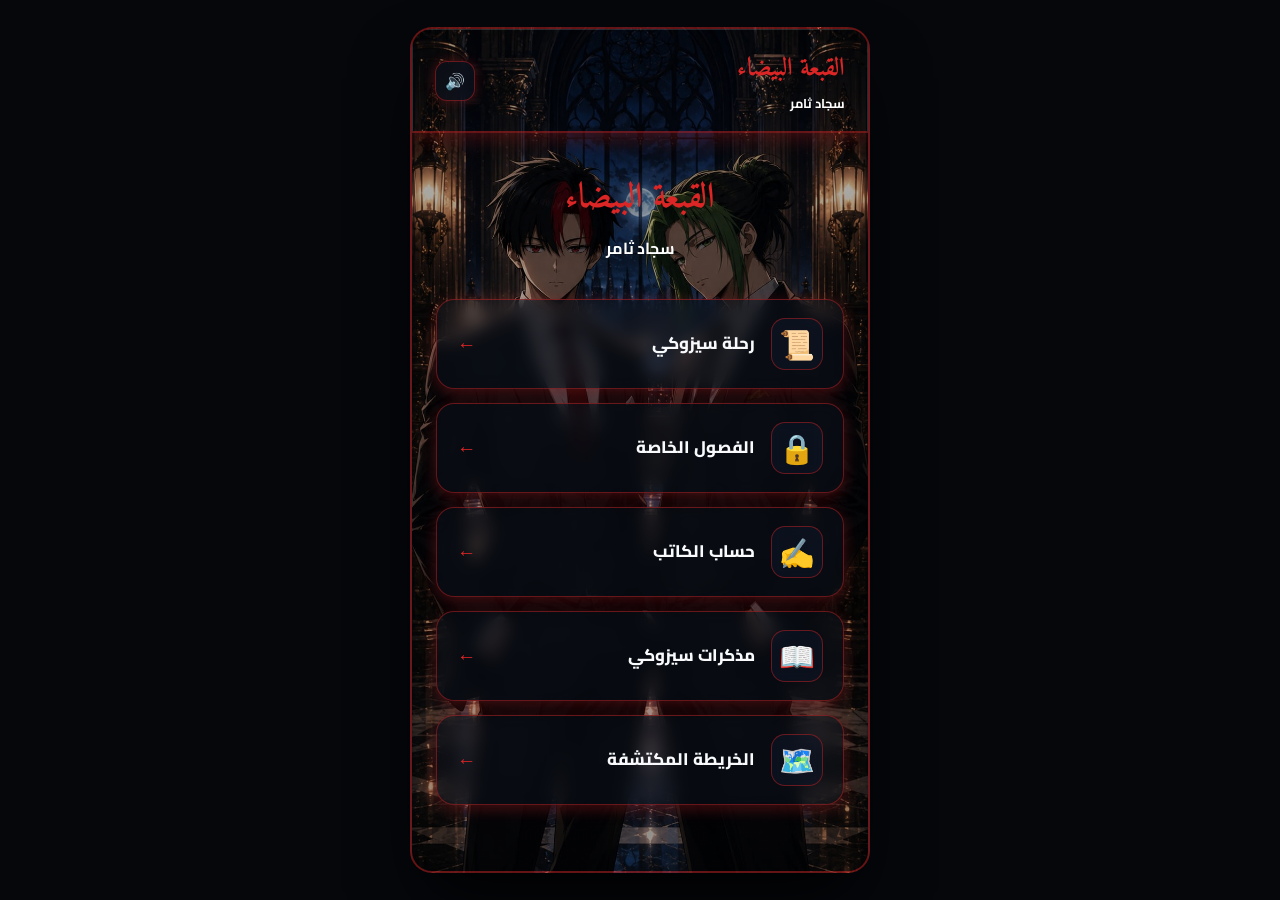
<file: index.html>
<!DOCTYPE html>
<html lang="ar" dir="rtl" class="samurai-epic-root">
<head>
    <meta charset="UTF-8">
    <meta name="viewport" content="width=device-width, initial-scale=1.0">
    <title>القبعة البيضاء | سجاد ثامر</title>
    <link rel="stylesheet" href="style.css">
    <link href="https://fonts.googleapis.com/css2?family=Amiri:ital,wght@0,400;0,700;1,400;1,700&family=Cairo:wght@300;400;600;700;900&display=swap" rel="stylesheet">
</head>
<body id="epicMasterBody" class="epic-body-container">

<!-- شاشة التحميل -->
<div id="epicCinematicLoader" class="cinematic-loader-overlay">
    <div class="loader-inner-box">
        <div class="loader-sword-symbol">⚔️</div>
        <h1 class="loader-title-glow">القبعة البيضاء</h1>
        <p class="loader-subtitle-text">سجاد ثامر</p>
        <div class="epic-progress-track">
            <div class="epic-progress-indicator"></div>
        </div>
    </div>
</div>

<!-- التطبيق -->
<div class="epic-app-wrapper" id="epicAppWrapper">
    <header class="epic-header-master">
        <div class="brand-identity-box" onclick="playEpicKatanaSound(); switchEpicView('view-home');">
            <div class="brand-text-group">
                <span class="brand-main-name">القبعة البيضاء</span>
                <span class="brand-sub-name">سجاد ثامر</span>
            </div>
        </div>
        <div class="header-tools-group">
            <button class="epic-tool-btn" onclick="SamuraiAppEngine.toggleBackgroundMusic();" title="كتم / تشغيل الموسيقى">
                <span id="musicToggleIcon">🔊</span>
            </button>
        </div>
    </header>

    <main class="epic-viewport-canvas" id="epicViewportCanvas">
        <!-- الصفحة الرئيسية -->
        <section id="view-home" class="epic-view-section active">
            <div class="clean-author-banner">
                <h1 class="clean-epic-title">القبعة البيضاء</h1>
                <p class="clean-epic-author">سجاد ثامر</p>
            </div>
            <div class="epic-navigation-grid">
                <button class="epic-nav-card" onclick="openJourneySection('view-seasons', '')">
                    <div class="nav-card-icon">📜</div>
                    <div class="nav-card-content">
                        <h3>رحلة سيزوكي</h3>
                        <p></p>
                    </div>
                    <div class="nav-card-arrow">←</div>
                </button>

                <!-- زر الحلقات السرية الجديد -->
                <button class="epic-nav-card" onclick="openJourneySection('view-secret-episodes', 'af.mp3');">
                    <div class="nav-card-icon">🔒</div>
                    <div class="nav-card-content">
                        <h3>الفصول الخاصة </h3>
                        <p></p>
                    </div>
                    <div class="nav-card-arrow">←</div>
                </button>

                <button class="epic-nav-card" onclick="openJourneySection('view-author', 'sr.mp3');">
                    <div class="nav-card-icon">✍️</div>
                    <div class="nav-card-content">
                        <h3>حساب الكاتب</h3>
                        <p></p>
                    </div>
                    <div class="nav-card-arrow">←</div>
                </button>
                <button class="epic-nav-card" onclick="openJourneySection('view-notes', 'st.mp3');">
                    <div class="nav-card-icon">📖</div>
                    <div class="nav-card-content">
                        <h3>مذكرات سيزوكي</h3>
                        <p></p>
                    </div>
                    <div class="nav-card-arrow">←</div>
                </button>
                <button class="epic-nav-card" onclick="openJourneySection('view-map', 'sw.mp3');">
                    <div class="nav-card-icon">🗺️</div>
                    <div class="nav-card-content">
                        <h3>الخريطة المكتشفة</h3>
                        <p></p>
                    </div>
                    <div class="nav-card-arrow">←</div>
                </button>
            </div>
        </section>

        <!-- المواسم -->
        <section id="view-seasons" class="epic-view-section">
            <div class="epic-section-header">
                <button class="epic-back-btn" onclick="playEpicKatanaSound(); switchEpicView('view-home');">←</button>
                <div>
                    <h2>المواسم الستة الملحمية</h2>
                    <p></p>
                </div>
            </div>
            <div class="epic-seasons-grid" id="epicSeasonsGridContainer"></div>
        </section>

        <!-- الحلقات -->
        <section id="view-episodes" class="epic-view-section">
            <div class="epic-section-header" style="margin-bottom: 10px;">
                <button class="epic-back-btn" onclick="playEpicKatanaSound(); switchEpicView('view-seasons');">←</button>
                <div style="width: 100%;">
                    <h2 id="epicActiveSeasonTitle">مخطوطات الحلقات</h2>
                    <p></p>
                </div>
            </div>
            <div class="completion-progress-container">
                <div class="progress-text">
                    نسبة الإكمال للجزء: <span id="seasonCompletionText">0%</span>
                </div>
                <div class="progress-bar-bg">
                    <div class="progress-bar-fill" id="seasonCompletionBar"></div>
                </div>
            </div>
            <div class="epic-episodes-list" id="epicEpisodesListContainer" style="margin-top: 20px;"></div>
        </section>

        <!-- قسم الحلقات السرية الجديد -->
        <section id="view-secret-episodes" class="epic-view-section">
            <div class="epic-section-header" style="margin-bottom: 10px;">
                <button class="epic-back-btn" onclick="playEpicKatanaSound(); switchEpicView('view-home');">←</button>
                <div>
                    <h2>الفصول الخاصة</h2>
                    <p>  </p>
                </div>
            </div>
            <div class="epic-episodes-list" style="margin-top: 20px;">
                <div class="epic-episode-row locked" onclick="tryOpenSecretEpisode('ova.docx')">
                    <div class="episode-info-grp">
                        <h4>الفصل الخاص لسيزوكي  </h4>
                    </div>
                    <span class="epic-locked-badge">مقفول 🔒</span>
                </div>
                <div class="epic-episode-row locked" onclick="tryOpenSecretEpisode('ova2.docx')">
                    <div class="episode-info-grp">
                        <h4>الفصل الخاص لنيري وكايتو  </h4>
                    </div>
                    <span class="epic-locked-badge">مقفول 🔒</span>
                </div>
                <div class="epic-episode-row locked" onclick="tryOpenSecretEpisode('ova3.docx')">
                    <div class="episode-info-grp">
                        <h4>الفصل الخاص لإيدوارد  </h4>
                    </div>
                    <span class="epic-locked-badge">مقفول 🔒</span>
                </div>
            </div>
        </section>

        <!-- عارض الـ PDF الخاص بالحلقات أو الملفات -->
        <section id="view-pdf-reader" class="epic-view-section">
            <div style="display: flex; align-items: center; justify-content: space-between; padding: 12px 16px; background: #05070b !important; border-bottom: 2px solid var(--epic-border-gold); position: relative; z-index: 10;">
                <button class="epic-back-btn" onclick="playEpicKatanaSound(); switchEpicView('view-demo-episodes');" title="العودة">
                    ←
                </button>
                <div style="width: 40px;"></div>
            </div>
            <div style="flex-grow: 1; width: 100%; height: calc(100% - 65px); background: #05070b; overflow: hidden;">
                <iframe id="epicPdfIframe" src="" style="width: 100%; height: 100%; border: none; display: block;"></iframe>
            </div>
        </section>

        <!-- مذكرات سيزوكي -->
        <section id="view-notes" class="epic-view-section">
            <div class="epic-section-header">
                <button class="epic-back-btn" onclick="playEpicKatanaSound(); switchEpicView('view-home');">←</button>
                <div>
                    <h2>مذكرات سيزوكي</h2>
                    <p></p>
                </div>
            </div>
            <div class="epic-author-card">
                <h3>📖 مذكرات سيزوكي</h3>
                <p>
                    مرحبًا، اسمي سوكاني سيزوكي. أبلغ من العمر عشر سنوات حاليًا، ويبلغ طولي نحو أربعة شكو وخمسة صون، أكتب هذا الكتاب الآن لأوثّق رحلتي، ولأحفظ كل ما مررت به منذ وفاة عائلتي العزيزة. قد لا يتذكر أحد ما حدث بعد سنوات، لذلك قررت أن أكتب كل شيء بنفسي، حتى يعرف الجميع من هو الساموراي الذهبي. اعذروني، أنا أكتب هذه الآن وأنا أبكي، لكن أقسم أن أجعل من قتل عائلتي يبكي أمامي.<br><br>
                    أنا الآن في السفينة، بعد ما ودعت بيتي وشجرتي العزيزة، وحتى بيتي البسيط. وأيضًا قابلت مهرجًا يدعى سايكو، هو من أركبني هذه السفينة. والأن تعرفت على صديقي النائم على كتفي، إنه يدعى زيو، وهو أكبر مني بسنة تقريبًا، وهو أيضًا هدفه نفس هدفي. والغريب أن العنوان الذي نذهب إليه هو نفسه. لا أعلم ماذا ينتظرني، لكني أؤمن أني لست خائفًا من أي شيء.<br><br>
                    أنا الآن جالس أمام النهر، بعد ما وصلت أنا وزيو إلى العنوان، وقد ساعدنا سايكو للوصول إليه. لقد وصلنا وتعرفنا على كايتو ونيري، إنهم لطيفان حقًا. والآن قد حل الليل، لكن لا أستطيع النوم، فأنا لا أستطيع تخطي مشهد موت عائلتي، وفي رأسي مليون سؤال، ولهذا أنا أكتب الآن، وقلبي مكسور، وأنا أنظر للنهر الجميل.
                </p>
            </div>
        </section>

        <!-- الخريطة -->
        <section id="view-map" class="epic-view-section">
            <div class="epic-section-header">
                <button class="epic-back-btn" onclick="playEpicKatanaSound(); switchEpicView('view-home');">←</button>
                <div>
                    <h2>الخريطة المكتشفة</h2>
                    <p></p>
                </div>
            </div>
            <div class="epic-map-container">
                <img src="map.png" alt="الخريطة المكتشفة" class="epic-discovered-map">
            </div>
        </section>

        <!-- حساب الكاتب -->
        <section id="view-author" class="epic-view-section">
            <div class="epic-section-header">
                <button class="epic-back-btn" onclick="playEpicKatanaSound(); switchEpicView('view-home');">←</button>
                <div>
                    <h2>حساب الكاتب</h2>
                    <p></p>
                </div>
            </div>
            <div class="epic-author-card">
                <h3>سجاد ثامر</h3>
                <p></p>
                <div class="author-social-buttons">
                    <a href="https://www.instagram.com/sd.kg.x1" target="_blank" class="epic-social-btn instagram" onclick="playEpicKatanaSound();">📸 إنستغرام</a>
                    <a href="https://www.tiktok.com/@sajad.author0" target="_blank" class="epic-social-btn tiktok" onclick="playEpicKatanaSound();">🎵 تيك توك</a>
                    <a href="https://www.snapchat.com/add/sd.kgx1" target="_blank" class="epic-social-btn snapchat" onclick="playEpicKatanaSound();">👻 سناب شات</a>
                    <a href="https://www.facebook.com/share/1Ybdh2VHF3/" target="_blank" class="epic-social-btn facebook" onclick="playEpicKatanaSound();">📘 فيسبوك</a>
                    <a href="https://wa.me/905511980947" target="_blank" class="epic-social-btn whatsapp" onclick="playEpicKatanaSound();">💬 واتساب</a>
                </div>
            </div>
        </section>
    </main>
</div>

<!-- نافذة رسالة التنبيه المخصصة -->
<div id="epicCustomAlertModal" class="epic-modal-overlay">
    <div class="epic-modal-card">
        <h3>⚔️ إشعار من سيزوكي</h3>
        <p id="epicAlertMessageText">هنا نص الرسالة أو التنبيه...</p>
        <div class="epic-modal-actions">
            <button class="epic-btn-gold" onclick="playEpicKatanaSound(); closeCustomAlert();">
                حسناً، فهمت
            </button>
        </div>
    </div>
</div>

<script src="script.js"></script>
</body>
</html>
</file>
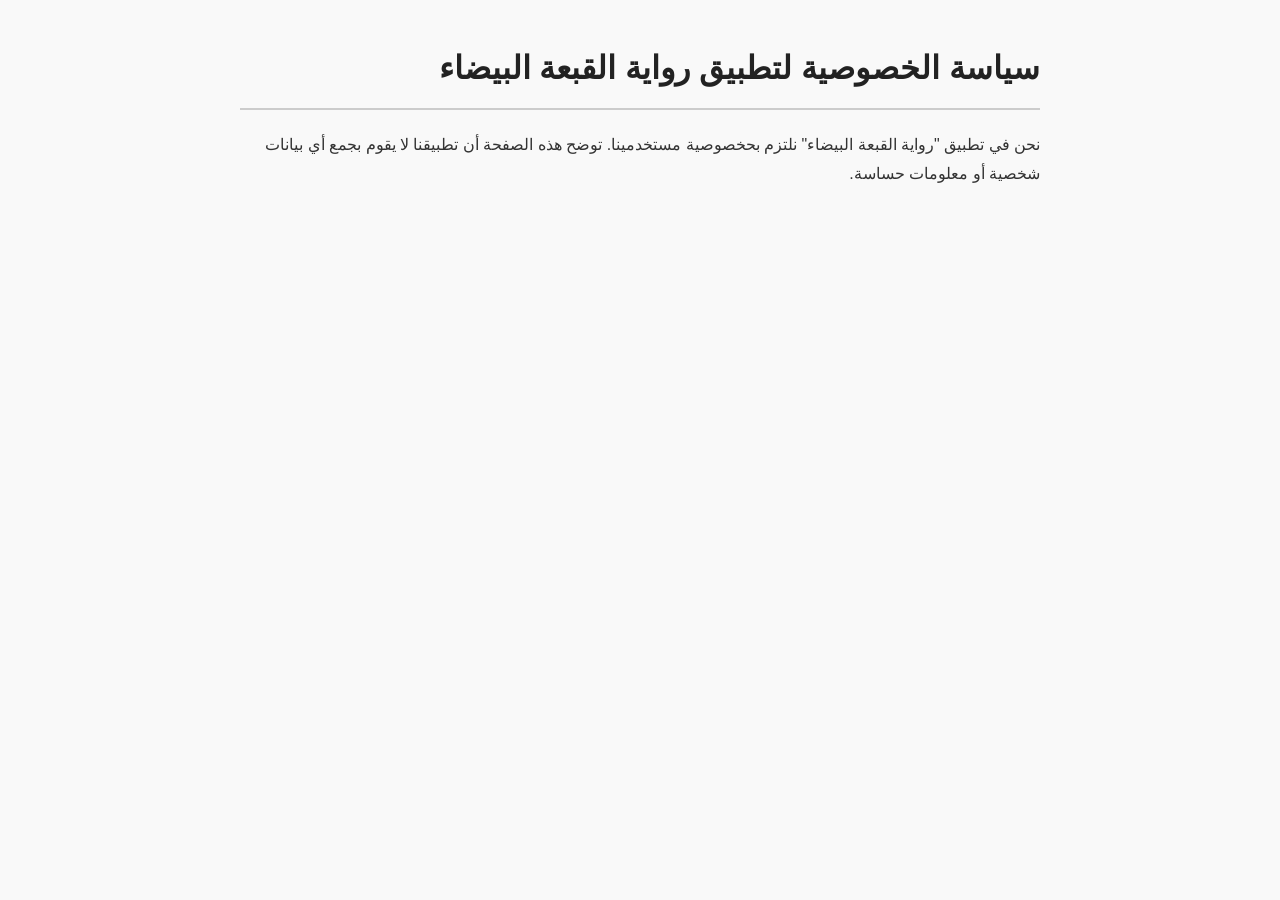
<file: privacy.html>
<!DOCTYPE html>
<html lang="ar" dir="rtl">
<head>
    <meta charset="UTF-8">
    <title>سياسة الخصوصية - رواية القبعة البيضاء</title>
    <style>
        body { font-family: Tahoma, sans-serif; line-height: 1.8; margin: 40px auto; max-width: 800px; padding: 0 20px; color: #333; background: #f9f9f9; }
        h1 { color: #222; border-bottom: 2px solid #ccc; padding-bottom: 10px; }
        p, li { font-size: 16px; }
    </style>
</head>
<body>
    <h1>سياسة الخصوصية لتطبيق رواية القبعة البيضاء</h1>
    <p>نحن في تطبيق "رواية القبعة البيضاء" نلتزم بحخصوصية مستخدمينا. توضح هذه الصفحة أن تطبيقنا لا يقوم بجمع أي بيانات شخصية أو معلومات حساسة.</p>
</body>
</html>
</file>
<file: style.css>
:root {
    --epic-bg-main: #05070b;
    --epic-bg-panel: #0b0f17;
    --epic-card-bg: rgba(14, 20, 32, 0.45);
    --epic-text-main: #f8fafc;
    --epic-text-muted: #ffffff;
    --epic-accent: #dc2626;
    --epic-accent-glow: rgba(220, 38, 38, 0.6);
    --epic-gold: #dc2626; 
    --epic-gold-glow: rgba(220, 38, 38, 0.4); 
    --epic-gradient-gold: linear-gradient(
        135deg,
        #dc2626 0%,
        #991b1b 50%,
        #450a0a 100%
    ); 
    --epic-border-gold: rgba(220, 38, 38, 0.45); 
    --epic-shadow: 0 35px 70px -15px rgba(0, 0, 0, 0.95);
    --epic-radius: 22px;
    --epic-transition: all 0.4s cubic-bezier(0.16, 1, 0.3, 1);
}

/* =========================
   Reset
   ========================= */

* {
    box-sizing: border-box;
    margin: 0;
    padding: 0;
    font-family: 'Cairo', 'Segoe UI', Tahoma, sans-serif;
    -webkit-tap-highlight-color: transparent;
}

button,
a,
input {
    transition: var(--epic-transition);
}

/* =========================
   الجسم
   ========================= */

body.epic-body-container {
    background-color: var(--epic-bg-main);
    color: var(--epic-text-main);
    min-height: 100vh;
    display: flex;
    justify-content: center;
    align-items: center;
    overflow: hidden;
    position: relative;
}

/* =========================
   زر واتساب
   ========================= */

.epic-btn-whatsapp {
    background-color: #25D366 !important;
    transition: transform 0.2s, background 0.3s;
}

.epic-btn-whatsapp:hover {
    background-color: #128C7E !important;
    transform: scale(1.02);
}

/* =========================
   شاشة التحميل
   ========================= */

.cinematic-loader-overlay {
    position: fixed;
    inset: 0;
    background: var(--epic-bg-main);
    z-index: 99999;
    display: flex;
    justify-content: center;
    align-items: center;
    transition: opacity 0.8s ease;
}

.loader-inner-box {
    text-align: center;
    display: flex;
    flex-direction: column;
    align-items: center;
    gap: 16px;
    padding: 24px;
    max-width: 360px;
}

.loader-sword-symbol {
    font-size: 4.5rem;
    animation: swordPulseAnim 1.2s infinite alternate ease-in-out;
}

@keyframes swordPulseAnim {
    from {
        transform: scale(1) rotate(-10deg);
        filter: drop-shadow(0 0 10px var(--epic-gold-glow));
    }
    to {
        transform: scale(1.25) rotate(10deg);
        filter: drop-shadow(0 0 30px var(--epic-gold));
    }
}

.loader-title-glow {
    color: var(--epic-gold);
    font-size: 1.8rem;
    font-weight: 900;
    font-family: 'Amiri', serif;
}

.loader-subtitle-text {
    color: var(--epic-text-muted);
    font-size: 0.95rem;
    font-weight: 700;
}

.epic-progress-track {
    width: 220px;
    height: 5px;
    background: var(--epic-bg-panel);
    border-radius: 10px;
    overflow: hidden;
    margin-top: 12px;
    border: 1px solid var(--epic-border-gold);
}

.epic-progress-indicator {
    width: 100%;
    height: 100%;
    background: var(--epic-gradient-gold);
    animation: progressFillAnim 1.4s infinite linear;
}

@keyframes progressFillAnim {
    0% { transform: translateX(-100%); }
    100% { transform: translateX(100%); }
}

/* =========================
   الإطار الرئيسي
   ========================= */

.epic-app-wrapper {
    background-image: linear-gradient(rgba(0, 0, 0, 0.3), rgba(0, 0, 0, 0.4)), url('sk.jpeg');
    background-size: cover;
    background-position: center;
    background-repeat: no-repeat;
    width: 100%;
    max-width: 460px;
    height: 100vh;
    max-height: 940px;
    background-color: var(--epic-bg-panel);
    border-radius: var(--epic-radius);
    box-shadow: var(--epic-shadow);
    display: flex;
    flex-direction: column;
    overflow: hidden;
    position: relative;
    border: 2px solid var(--epic-border-gold);
}

/* =========================
   الهيدر
   ========================= */

.epic-header-master {
    background: rgba(15, 23, 42, 0.1);
    border: 1px solid rgba(255, 255, 255, 0.15);
    display: flex;
    justify-content: space-between;
    align-items: center;
    padding: 16px 22px;
    border-bottom: 2px solid var(--epic-border-gold);
    z-index: 40;
    box-shadow: 0 4px 20px rgba(220, 38, 38, 0.3);
    transition: box-shadow 0.3s ease-in-out;
}

.epic-header-master:hover {
    box-shadow: 0 6px 25px var(--epic-accent-glow);
}

.brand-identity-box {
    display: flex;
    align-items: center;
    gap: 12px;
    cursor: pointer;
}

.brand-text-group {
    display: flex;
    flex-direction: column;
}

.brand-main-name {
    font-size: 1.60rem;
    font-weight: 900;
    color: var(--epic-gold);
    font-family: 'Amiri', serif;
}

.brand-sub-name {
    font-size: 0.80rem;
    color: var(--epic-text-muted);
    font-weight: 700;
}

/* =========================
   أزرار أعلى التطبيق
   ========================= */

.header-tools-group {
    display: flex;
    gap: 8px;
    align-items: center;
}

.epic-tool-btn {
    background: rgba(15, 23, 42, 0.4);
    backdrop-filter: blur(6px);
    -webkit-backdrop-filter: blur(6px);
    border: 1px solid var(--epic-border-gold);
    color: var(--epic-text-main);
    width: 40px;
    height: 40px;
    border-radius: 12px;
    cursor: pointer;
    display: flex;
    justify-content: center;
    align-items: center;
    font-size: 1rem;
    box-shadow: 0 0 12px rgba(220, 38, 38, 0.3);
    transition: var(--epic-transition);
}

.epic-tool-btn:hover {
    border-color: var(--epic-accent);
    background: rgba(220, 38, 38, 0.3);
    transform: translateY(-2px);
    box-shadow: 0 0 25px var(--epic-accent-glow), 0 6px 15px rgba(0, 0, 0, 0.3);
}

/* =========================
   منطقة العرض
   ========================= */

.epic-viewport-canvas {
    flex: 1;
    overflow-y: auto;
    padding: 24px;
    scroll-behavior: smooth;
    position: relative;
}

.epic-viewport-canvas::-webkit-scrollbar {
    width: 6px;
}

.epic-viewport-canvas::-webkit-scrollbar-track {
    background: transparent;
}

.epic-viewport-canvas::-webkit-scrollbar-thumb {
    background: var(--epic-gold);
    border-radius: 10px;
}

.epic-view-section {
    display: none;
    animation: viewSlideInAnim 0.4s cubic-bezier(0.16, 1, 0.3, 1) forwards;
}

.epic-view-section.active {
    display: block;
}

@keyframes viewSlideInAnim {
    from {
        opacity: 0;
        transform: translateY(18px);
    }
    to {
        opacity: 1;
        transform: translateY(0);
    }
}

/* =========================
   عنوان الكاتب
   ========================= */

.clean-author-banner {
    text-align: center;
    margin-bottom: 26px;
    padding: 10px 0;
}

.clean-epic-title {
    font-size: 2.20rem;
    font-weight: 900;
    color: var(--epic-gold);
    font-family: 'Amiri', serif;
    margin-bottom: 4px;
    text-shadow: 0 2px 10px rgba(0, 0, 0, 0.6);
}

.clean-epic-author {
    font-size: 1rem;
    color: var(--epic-text-muted);
    font-weight: 700;
}

/* =========================
   شبكة التنقل الرئيسية
   ========================= */

.epic-navigation-grid {
    display: flex;
    flex-direction: column;
    gap: 14px;
}

.epic-nav-card {
    background: var(--epic-card-bg);
    backdrop-filter: blur(8px);
    -webkit-backdrop-filter: blur(8px);
    border: 1px solid var(--epic-border-gold);
    padding: 18px 20px;
    border-radius: 18px;
    cursor: pointer;
    display: flex;
    align-items: center;
    gap: 16px;
    text-align: right;
    color: var(--epic-text-main);
    width: 100%;
    box-shadow: 0 4px 15px rgba(220, 38, 38, 0.3);
    transition: var(--epic-transition);
}

.epic-nav-card:hover {
    border-color: var(--epic-accent);
    background: rgba(220, 38, 38, 0.25);
    transform: translateY(-3px);
    box-shadow: 0 0 25px var(--epic-accent-glow), 0 10px 25px rgba(0, 0, 0, 0.4);
}

.nav-card-icon {
    font-size: 1.8rem;
    background: rgba(15, 23, 42, 0.4);
    backdrop-filter: blur(4px);
    width: 52px;
    height: 52px;
    border-radius: 14px;
    display: flex;
    justify-content: center;
    align-items: center;
    border: 1px solid var(--epic-border-gold);
    flex-shrink: 0;
}

.nav-card-content {
    flex: 1;
}

.nav-card-content h3 {
    font-size: 1.05rem;
    font-weight: 800;
    color: var(--epic-text-main);
    margin-bottom: 3px;
}

.nav-card-content p {
    font-size: 0.78rem;
    color: var(--epic-text-muted);
    line-height: 1.4;
}

.nav-card-arrow {
    font-size: 1.2rem;
    color: var(--epic-gold);
    font-weight: bold;
}

/* =========================
   الترويسات الداخلية
   ========================= */

.epic-section-header {
    display: flex;
    align-items: center;
    gap: 14px;
    margin-bottom: 22px;
}

.epic-back-btn {
    background: var(--epic-card-bg);
    backdrop-filter: blur(6px);
    border: 1px solid var(--epic-border-gold);
    color: var(--epic-text-main);
    width: 42px;
    height: 42px;
    border-radius: 12px;
    cursor: pointer;
    display: flex;
    justify-content: center;
    align-items: center;
    font-size: 1.2rem;
    flex-shrink: 0;
    box-shadow: 0 0 10px rgba(220, 38, 38, 0.25);
}

.epic-back-btn:hover {
    border-color: var(--epic-accent);
    background: rgba(220, 38, 38, 0.3);
    box-shadow: 0 0 20px var(--epic-accent-glow);
}

.epic-section-header h2 {
    font-size: 1.35rem;
    font-weight: 900;
    color: var(--epic-gold);
    font-family: 'Amiri', serif;
    margin-bottom: 2px;
}

.epic-section-header p {
    font-size: 0.78rem;
    color: var(--epic-text-muted);
}

/* =========================
   المواسم
   ========================= */

.epic-seasons-grid {
    display: grid;
    grid-template-columns: repeat(2, 1fr);
    gap: 14px;
}

.epic-season-box {
    background: var(--epic-card-bg);
    backdrop-filter: blur(8px);
    -webkit-backdrop-filter: blur(8px);
    border: 1px solid var(--epic-border-gold);
    padding: 22px 14px;
    border-radius: 18px;
    text-align: center;
    cursor: pointer;
    display: flex;
    flex-direction: column;
    gap: 8px;
    box-shadow: 0 4px 15px rgba(220, 38, 38, 0.25);
    transition: var(--epic-transition);
}

.epic-season-box.unlocked:hover {
    border-color: var(--epic-accent);
    background: rgba(220, 38, 38, 0.3);
    transform: translateY(-3px);
    box-shadow: 0 0 25px var(--epic-accent-glow), 0 10px 25px rgba(0, 0, 0, 0.4);
}

.epic-season-box.locked {
    opacity: 1;
    cursor: not-allowed;
    filter: grayscale(0.85);
    background: rgba(5, 7, 11, 0.5);
}

.season-num-big {
    font-size: 2rem;
    font-weight: 900;
    color: var(--epic-gold);
}

.season-name-txt {
    font-size: 0.9rem;
    font-weight: 800;
}

.season-status-pill {
    font-size: 0.72rem;
    color: var(--epic-text-muted);
    background: rgba(15, 23, 42, 0.5);
    backdrop-filter: blur(4px);
    padding: 4px 10px;
    border-radius: 12px;
    align-self: center;
    border: 1px solid var(--epic-border-gold);
}

/* =========================
   صورة الموسم الأول
   ========================= */

#epicSeasonsListContainer .epic-season-box:nth-child(1),
.epic-seasons-grid .epic-season-box:nth-child(1) {
    position: relative;
    overflow: hidden;
    border-color: var(--epic-border-gold);
    box-shadow: 0 4px 20px rgba(220, 38, 38, 0.35);
    background-color: transparent; /* إزالة اللون الأزرق نهائياً */
}

/* طبقة مستقلة مخصصة للصورة فقط مع التحكم بشفافيتها */
.epic-seasons-grid .epic-season-box:nth-child(1)::before {
    content: '';
    position: absolute;
    top: 0;
    left: 0;
    width: 100%;
    height: 100%;
    background-image: url('season1_cover.png');
    background-size: cover;
    background-position: center;
    background-repeat: no-repeat;
    opacity: 0.6; /* ارفع أو اقلل هذا الرقم حسب درجة الشفافية المطلوبة */
    z-index: 0;
}

/* ضمان بقاء النصوص والأزرار واضحة فوق الصورة */
.epic-seasons-grid .epic-season-box:nth-child(1) > * {
    position: relative;
    z-index: 1;
}

.epic-seasons-grid .epic-season-box:nth-child(1) .season-num-big,
.epic-seasons-grid .epic-season-box:nth-child(1) .season-name-txt {
    color: #ffffff;
    text-shadow: 0 2px 4px rgba(0, 0, 0, 0.8);
}

.epic-seasons-grid .epic-season-box:nth-child(1) .season-status-pill {
    background: rgba(220, 38, 38, 0.9);
    color: #ffffff;
    font-weight: 900;
    border: none;
}

/* =========================
   الحلقات
   ========================= */

.epic-episodes-list {
    display: flex;
    flex-direction: column;
    gap: 12px;
}

.epic-episode-row {
    background: var(--epic-card-bg);
    border: 1px solid var(--epic-border-gold);
    padding: 16px 20px;
    border-radius: 16px;
    display: flex;
    justify-content: space-between;
    align-items: center;
}

.epic-episode-row:not(.locked):hover {
    border-color: var(--epic-gold);
    background: var(--epic-gold-glow);
}

.epic-episode-row.locked {
    opacity: 0.5;
    border-style: dashed;
}

.episode-info-grp h4 {
    font-size: 1rem;
    font-weight: 800;
    margin-bottom: 2px;
}

.epic-download-btn {
    background: var(--epic-gradient-gold);
    color: #ffffff;
    border: none;
    padding: 10px 18px;
    border-radius: 12px;
    font-weight: 800;
    font-size: 0.82rem;
    cursor: pointer;
    box-shadow: 0 4px 15px var(--epic-gold-glow);
}

.epic-download-btn:hover {
    opacity: 0.92;
    transform: scale(1.05);
}

.epic-locked-badge {
    background: var(--epic-bg-main);
    color: var(--epic-text-muted);
    padding: 7px 14px;
    border-radius: 10px;
    font-size: 0.78rem;
    border: 1px solid var(--epic-border-gold);
    font-weight: 700;
}

/* =========================
   كرت الكاتب
   ========================= */

.epic-author-card {
    background: var(--epic-card-bg);
    border: 1px solid var(--epic-border-gold);
    padding: 22px;
    border-radius: var(--epic-radius);
    line-height: 1.8;
}

.epic-author-card h3 {
    color: var(--epic-gold);
    font-size: 1.2rem;
    margin-bottom: 6px;
    font-weight: 900;
    font-family: 'Amiri', serif;
}

.epic-author-card p {
    font-size: 0.88rem;
    color: var(--epic-text-muted);
}

/* =========================
   الإعدادات
   ========================= */

#view-settings {
    width: 100%;
    max-width: 270px;
    margin: 35px auto 0 auto;
    background: var(--epic-card-bg);
    border: 1px solid var(--epic-border-gold);
    border-radius: 20px;
    padding: 18px;
    box-shadow: 0 18px 45px rgba(0, 0, 0, 0.35);
}

#view-settings .epic-section-header {
    margin-bottom: 16px;
    gap: 10px;
}

#view-settings .epic-section-header h2 {
    font-size: 1.15rem;
}

#view-settings .epic-section-header p {
    display: none;
}

#view-settings .epic-back-btn {
    width: 36px;
    height: 36px;
    border-radius: 10px;
    font-size: 1rem;
}

#view-settings .epic-author-card {
    background: transparent;
    border: none;
    padding: 0;
    box-shadow: none;
    display: flex;
    flex-direction: column;
    gap: 9px;
}

#view-settings .epic-author-card button,
#view-settings .epic-nav-card {
    width: 100% !important;
    min-height: 45px;
    padding: 9px 12px !important;
    border-radius: 12px;
    font-size: 0.78rem;
}

#view-settings .epic-btn-gold {
    background: var(--epic-bg-main);
    color: var(--epic-text-main);
    border: 1px solid var(--epic-border-gold);
    box-shadow: none;
    font-weight: 800;
}

#view-settings .epic-btn-gold:hover {
    background: var(--epic-gold-glow);
    border-color: var(--epic-gold);
    transform: translateY(-1px);
}

#view-settings .epic-btn-dim {
    background: var(--epic-bg-main);
    color: var(--epic-text-main);
    border: 1px solid var(--epic-border-gold);
    font-weight: 800;
}

#view-settings .epic-btn-dim:hover {
    background: var(--epic-gold-glow);
    border-color: var(--epic-gold);
    transform: translateY(-1px);
}

/* =========================
   مذكرات سيزوكي
   ========================= */

#view-notes .epic-author-card {
    min-height: 150px;
}

#view-notes .epic-author-card,
#view-notes .epic-author-card * {
    color: #ffffff !important;
}

/* =========================
   الخريطة
   ========================= */

.epic-map-container {
    width: 100%;
    background: var(--epic-card-bg);
    border: 1px solid var(--epic-border-gold);
    border-radius: 18px;
    padding: 10px;
    overflow: hidden;
    box-shadow: 0 4px 20px rgba(220, 38, 38, 0.3);
}

.epic-discovered-map {
    display: block;
    width: 100%;
    height: auto;
    border-radius: 12px;
}

/* =========================
   أزرار التواصل
   ========================= */

.author-social-buttons {
    display: flex;
    flex-direction: column;
    gap: 10px;
    margin-top: 18px;
}

.epic-social-btn {
    display: flex;
    align-items: center;
    justify-content: center;
    min-height: 46px;
    border-radius: 12px;
    text-decoration: none;
    color: #ffffff;
    font-weight: 800;
    font-size: 0.85rem;
    border: 1px solid rgba(255, 255, 255, 0.15);
}

.epic-social-btn:hover {
    transform: translateY(-2px);
    opacity: 0.92;
}

.epic-social-btn.instagram {
    background: linear-gradient(45deg, #f09433, #e6683c, #dc2743, #cc2366, #bc1888);
}

.epic-social-btn.tiktok {
    background: #111111;
}

.epic-social-btn.snapchat {
    background: #f7e900;
    color: #111111;
}

.epic-social-btn.facebook {
    background: #1877f2;
}

.epic-social-btn.whatsapp {
    background: #25D366;
}

/* =========================
   شريط التقدم
   ========================= */

.completion-progress-container {
    background: var(--epic-card-bg);
    padding: 14px 18px;
    border-radius: 14px;
    border: 1px solid var(--epic-border-gold);
    box-shadow: 0 4px 15px rgba(0, 0, 0, 0.05);
    margin-bottom: 16px;
}

.progress-text {
    font-size: 0.9rem;
    color: var(--epic-gold);
    font-weight: 800;
    margin-bottom: 10px;
    display: flex;
    justify-content: space-between;
}

.progress-bar-bg {
    width: 100%;
    height: 8px;
    background: var(--epic-bg-main);
    border-radius: 6px;
    overflow: hidden;
    border: 1px solid rgba(220, 38, 38, 0.2);
}

.progress-bar-fill {
    height: 100%;
    width: 0%;
    background: var(--epic-gradient-gold);
    transition: width 0.8s cubic-bezier(0.16, 1, 0.3, 1);
}

.watched-badge {
    background: rgba(16, 185, 129, 0.15);
    color: #10b981;
    border: 1px solid rgba(16, 185, 129, 0.3);
    padding: 4px 8px;
    border-radius: 8px;
    font-size: 0.7rem;
    font-weight: 800;
    margin-right: 10px;
    display: inline-flex;
    align-items: center;
}

/* =========================
   النوافذ المنبثقة
   ========================= */

.epic-modal-overlay {
    position: fixed;
    inset: 0;
    background: rgba(0, 0, 0, 0.1);
    backdrop-filter: blur(10px);
    display: none;
    justify-content: center;
    align-items: center;
    z-index: 1000;
    padding: 20px;
}

.epic-modal-card {
    background: rgba(0, 0, 0, 0.5);
    border: 2px solid var(--epic-gold);
    padding: 30px 24px;
    border-radius: var(--epic-radius);
    width: 100%;
    max-width: 390px;
    box-shadow: var(--epic-shadow);
    text-align: center;
}

.epic-modal-card h3 {
    font-size: 1.35rem;
    margin-bottom: 8px;
    font-weight: 900;
    color: var(--epic-gold);
    font-family: 'Amiri', serif;
}

.epic-modal-card p {
    font-size: 0.85rem;
    color: var(--epic-text-muted);
    margin-bottom: 20px;
    line-height: 1.6;
}

.epic-form-group {
    display: flex;
    flex-direction: column;
    gap: 12px;
    margin-bottom: 20px;
}

.epic-input-field {
    background: var(--epic-bg-main);
    border: 1px solid var(--epic-border-gold);
    color: var(--epic-text-main);
    padding: 14px 16px;
    border-radius: 12px;
    font-size: 0.95rem;
    text-align: center;
    outline: none;
}

.epic-input-field:focus {
    border-color: var(--epic-gold);
    box-shadow: 0 0 0 3px var(--epic-gold-glow);
}

.epic-modal-actions {
    display: flex;
    gap: 10px;
}

.epic-btn-gold {
    flex: 1;
    background: var(--epic-gradient-gold);
    color: #ffffff;
    border: 1px solid var(--epic-gold);
    padding: 13px;
    border-radius: 12px;
    font-weight: bold;
    cursor: pointer;
    box-shadow: 0 5px 15px var(--epic-gold-glow);
}

.epic-btn-gold:hover {
    transform: translateY(-2px);
}

.epic-btn-dim {
    flex: 1;
    background: var(--epic-card-bg);
    color: var(--epic-text-main);
    border: 1px solid var(--epic-border-gold);
    padding: 13px;
    border-radius: 12px;
    font-weight: bold;
    cursor: pointer;
}

.epic-btn-dim:hover {
    border-color: var(--epic-gold);
}

.epic-rating-stats-result {
    margin-top: 15px;
    font-size: 0.85rem;
    font-weight: 800;
    color: var(--epic-gold);
}

/* نافذة بديلة إضافية */
.modal-overlay {
    position: fixed;
    top: 0;
    left: 0;
    width: 100%;
    height: 100%;
    background: rgba(0, 0, 0, 0.7);
    backdrop-filter: blur(5px);
    display: flex;
    justify-content: center;
    align-items: center;
    z-index: 1000;
}

.modal-box {
    background: rgba(15, 23, 42, 0.9);
    border: 1px solid rgba(220, 38, 38, 0.4);
    box-shadow: 0 0 25px rgba(220, 38, 38, 0.5);
    padding: 25px 35px;
    border-radius: 16px;
    text-align: center;
    color: #fff;
    width: 300px;
    font-family: inherit;
    animation: modalScale 0.3s ease-in-out;
}

.modal-box h3 {
    margin-bottom: 10px;
    color: #ef4444;
}

.modal-box p {
    margin-bottom: 20px;
    font-size: 15px;
    color: #cbd5e1;
}

.modal-box button {
    background: linear-gradient(135deg, #dc2626, #991b1b);
    color: white;
    border: none;
    padding: 8px 25px;
    border-radius: 8px;
    cursor: pointer;
    font-weight: bold;
    transition: 0.3s;
    box-shadow: 0 4px 10px rgba(220, 38, 38, 0.4);
}

.modal-box button:hover {
    background: linear-gradient(135deg, #ef4444, #dc2626);
    box-shadow: 0 0 15px rgba(239, 68, 68, 0.8);
}

@keyframes modalScale {
    from { transform: scale(0.8); opacity: 0; }
    to { transform: scale(1); opacity: 1; }
}

/* =========================
   الهاتف والموبايل
   ========================= */

@media (max-width: 480px) {
    .epic-app-wrapper {
        border-radius: 0;
        border-left: none;
        border-right: none;
    }
    .epic-header-master {
        padding: 13px 16px;
    }
    .epic-viewport-canvas {
        padding: 18px;
    }
    .clean-epic-title {
        font-size: 1.65rem;
    }
    #view-settings {
        max-width: 260px;
        margin-top: 25px;
        padding: 16px;
    }
}

@media (min-width: 700px) {
    .epic-app-wrapper {
        height: 94vh;
    }
}
</file>
